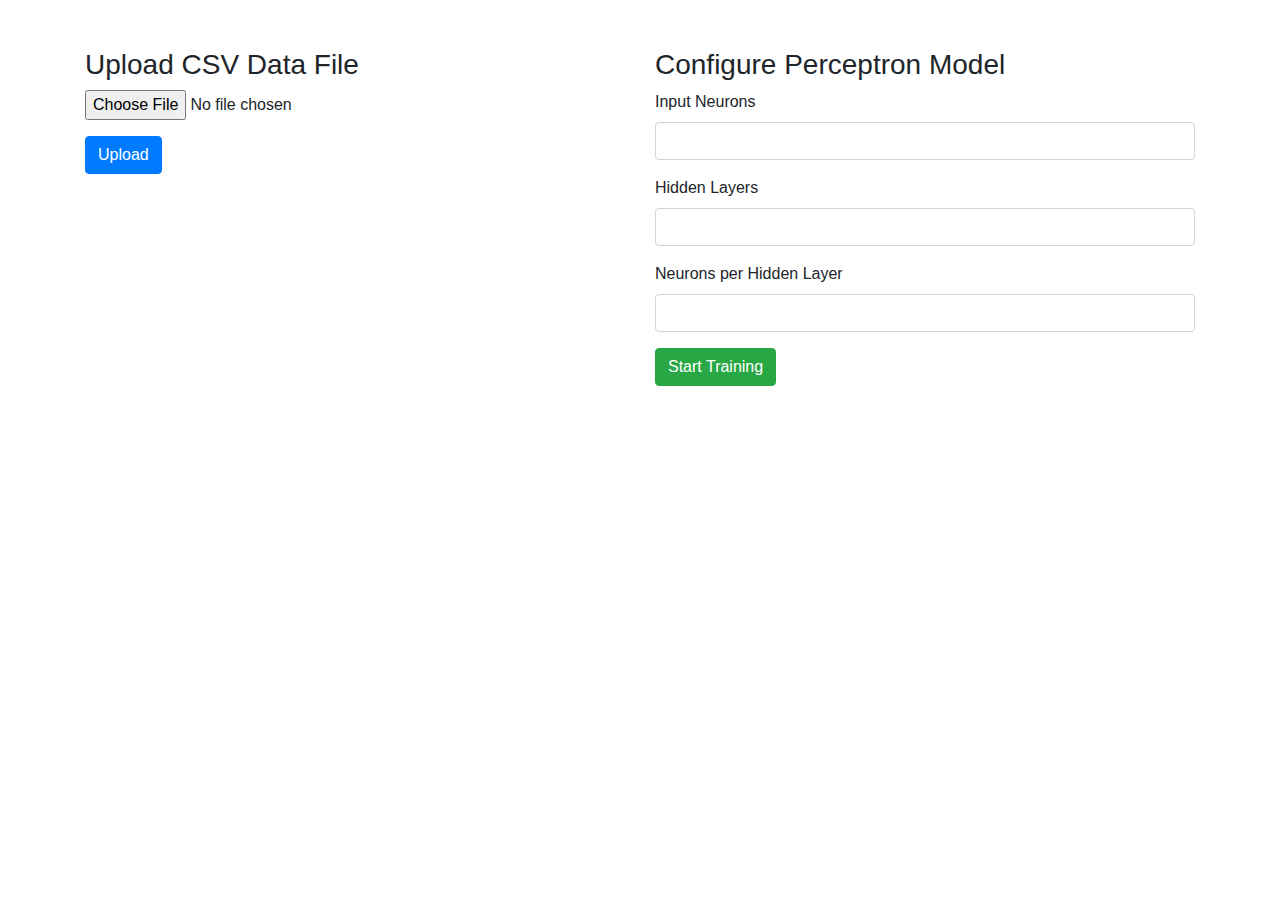
<file: templates/index.html>
<!doctype html>
<html lang="en">
<head>
    <meta charset="utf-8">
    <meta name="viewport" content="width=device-width, initial-scale=1, shrink-to-fit=no">
    <title>Setup Machine Learning Model</title>
    <link rel="stylesheet" href="https://stackpath.bootstrapcdn.com/bootstrap/4.3.1/css/bootstrap.min.css">
</head>
<body>
    <div class="container mt-5">
        <div class="row">
            <div class="col-md-6">
                <h3>Upload CSV Data File</h3>
                <form id="uploadForm" enctype="multipart/form-data">
                    <div class="form-group">
                        <input type="file" class="form-control-file" id="datafile" name="datafile" required>
                    </div>
                    <button type="button" class="btn btn-primary" id="uploadButton">Upload</button>
                </form>
                <div id="uploadStatus"></div>
            </div>
            <div class="col-md-6">
                <h3>Configure Perceptron Model</h3>
                <form action="/configure_model" method="post">
                    <div class="form-group">
                        <label for="input_neurons">Input Neurons</label>
                        <input type="number" class="form-control" id="input_neurons" name="input_neurons" required>
                    </div>
                    <div class="form-group">
                        <label for="hidden_layers">Hidden Layers</label>
                        <input type="number" class="form-control" id="hidden_layers" name="hidden_layers" required>
                    </div>
                    <div class="form-group">
                        <label for="neurons_per_layer">Neurons per Hidden Layer</label>
                        <input type="number" class="form-control" id="neurons_per_layer" name="neurons_per_layer" required>
                    </div>
                    <button type="submit" class="btn btn-success">Start Training</button>
                </form>
            </div>
        </div>
    </div>
    <script src="https://code.jquery.com/jquery-3.3.1.min.js"></script>
    <script>
        $(document).ready(function(){
            $('#uploadButton').click(function(){
                var formData = new FormData($('#uploadForm')[0]);
                $.ajax({
                    url: '/upload',
                    type: 'POST',
                    data: formData,
                    contentType: false,
                    processData: false,
                    success: function(response){
                        $('#uploadStatus').html('<div class="alert alert-success">' + response.message + '</div>');
                    },
                    error: function(response){
                        $('#uploadStatus').html('<div class="alert alert-danger">' + response.message + '</div>');
                    }
                });
            });
        });
    </script>
</body>
</html>
</file>
